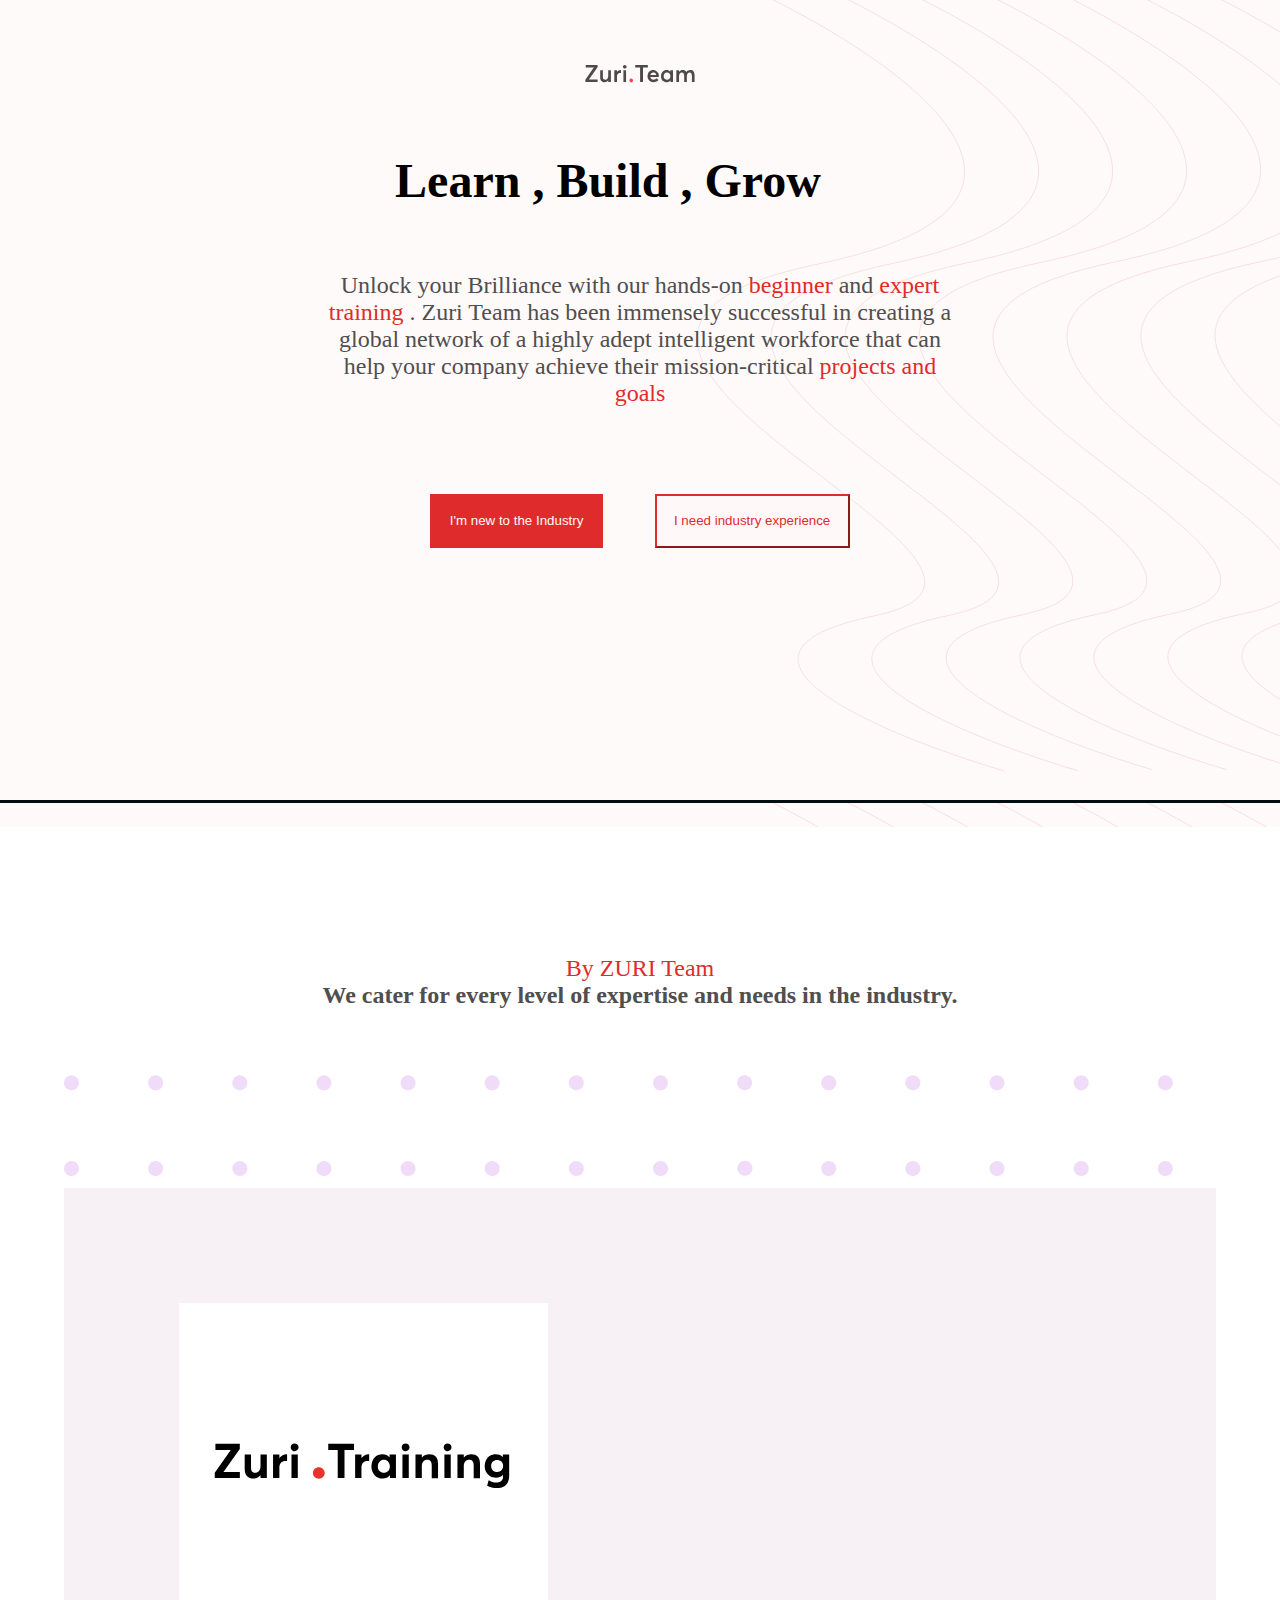
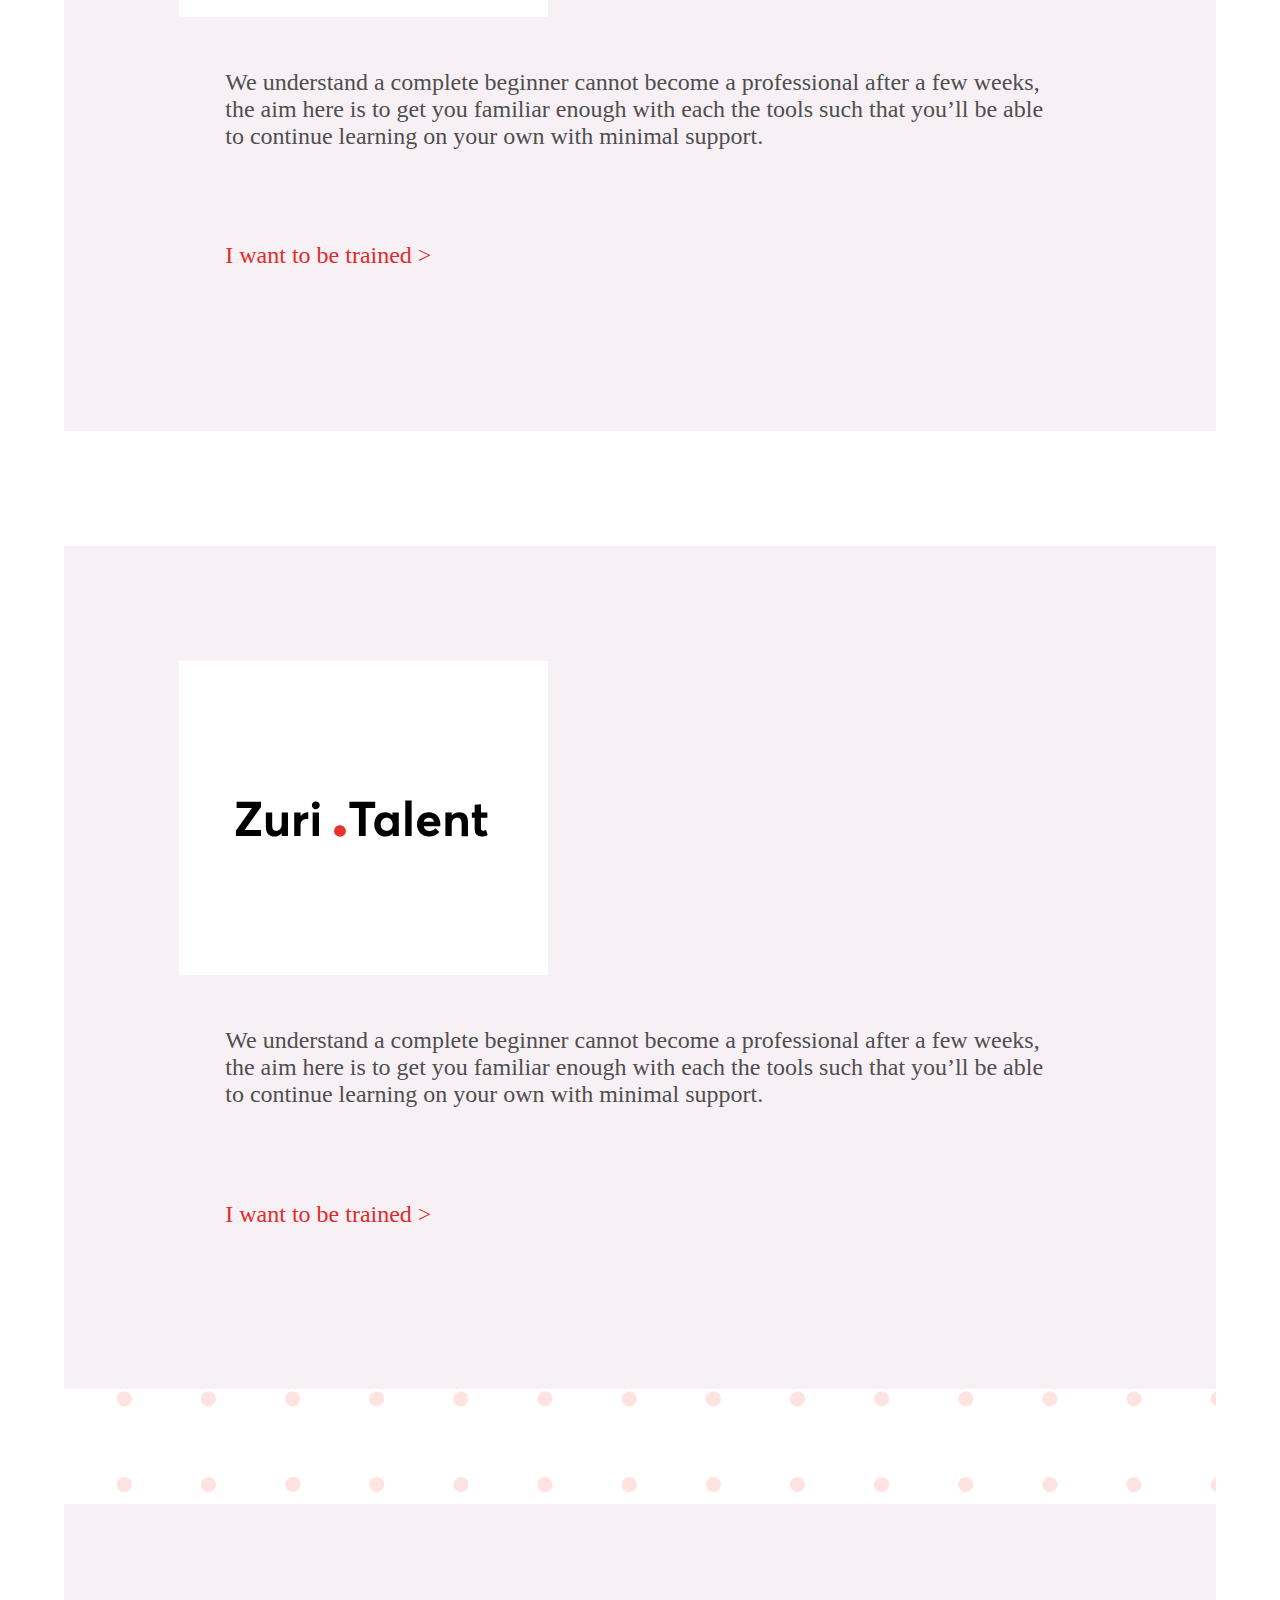
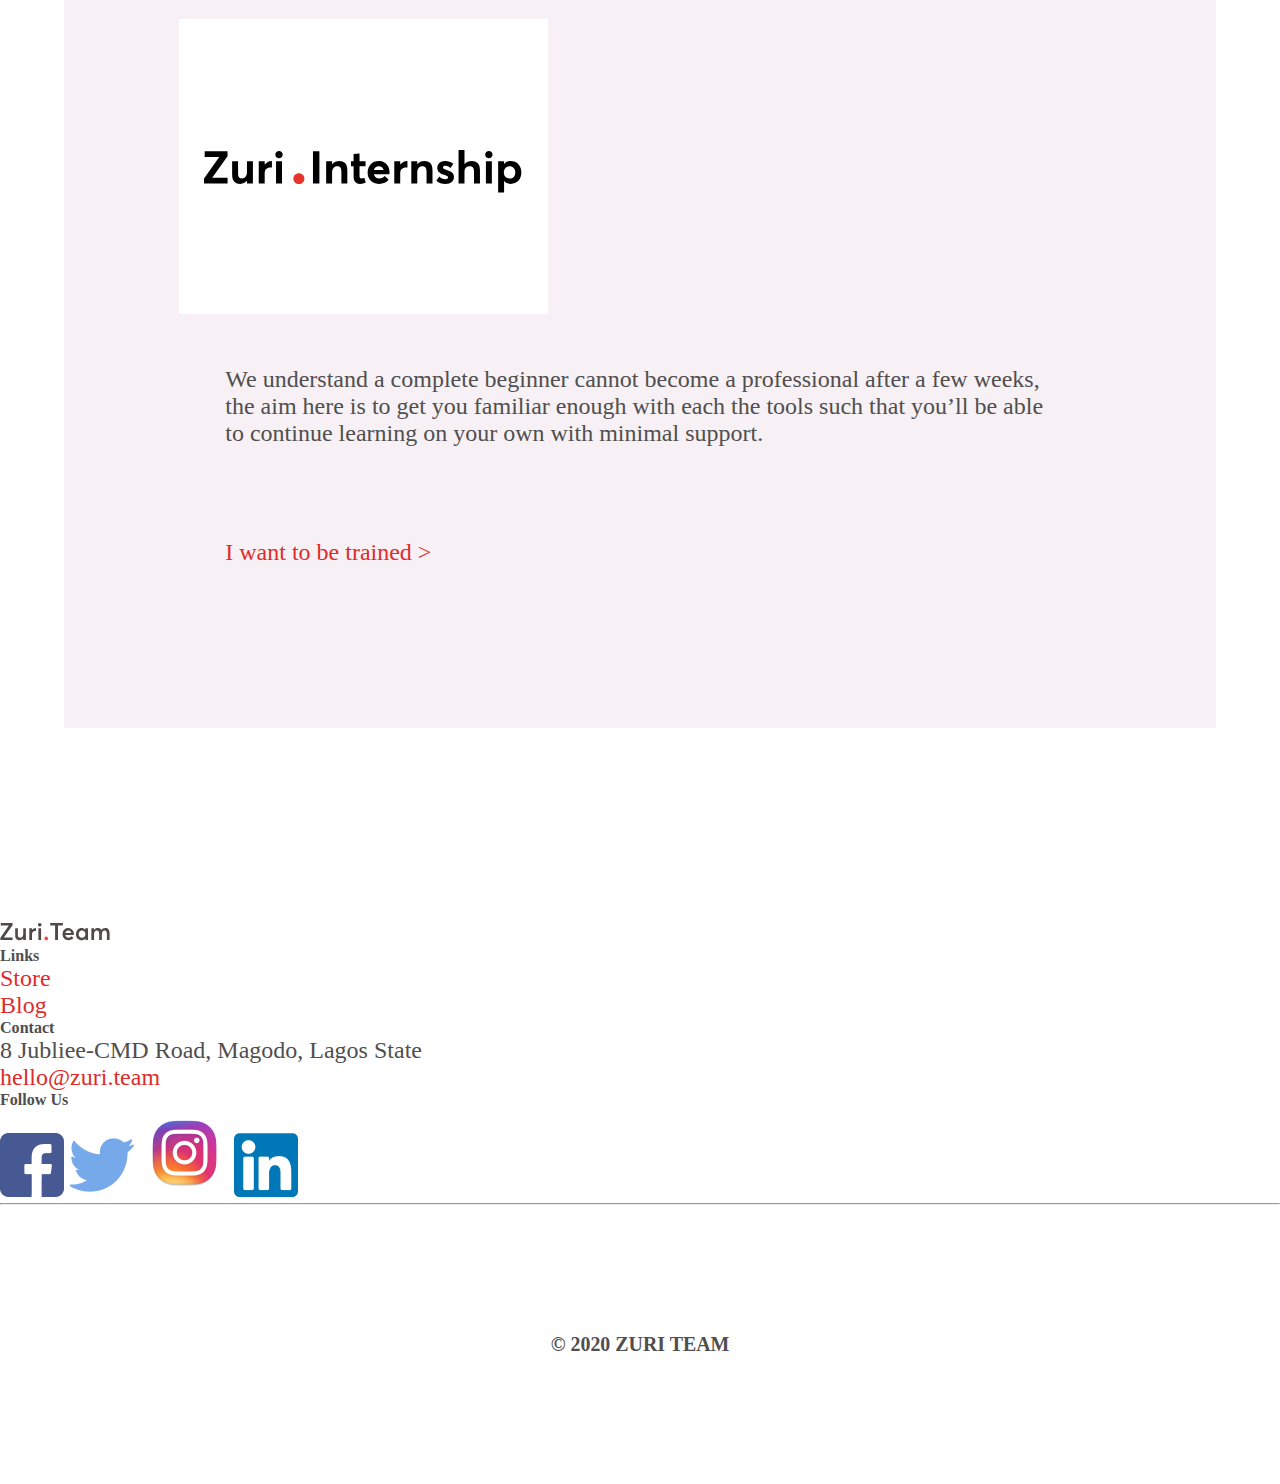
<file: index.html>
<!DOCTYPE html>
<html lang="en">
<head>
    <meta charset="UTF-8">
    <meta http-equiv="X-UA-Compatible" content="IE=edge">
    <meta name="viewport" content="width=device-width, initial-scale=1.0">
    <title>Zuri</title>

    <!-- Bootstrap link -->
    <link href="https://cdn.jsdelivr.net/npm/bootstrap@5.2.0/dist/css/bootstrap.min.css" rel="stylesheet" integrity="sha384-gH2yIJqKdNHPEq0n4Mqa/HGKIhSkIHeL5AyhkYV8i59U5AR6csBvApHHNl/vI1Bx" crossorigin="anonymous">

    <!-- CSS Link -->
    <link rel="stylesheet" href="./style.css">

    <!-- Favicon Link -->
    <link href="./img/favicon.png" rel="icon" sizes="16x16 32x32" type="image/png">


</head>
<body>
    <main>
        <div class="container-fluid main-container">
            <section class="hero">
                <img src="./images/zuri-logo-full.svg" alt="zuri logo" class="main-logo">
                <div class="learn">
                    <h1 class="learn-build">Learn , Build , Grow </h1>
                    <p class="main-p">
                        Unlock your Brilliance with our hands-on <span class="p-red"> beginner</span> and <span class="p-red">expert training</span> . Zuri Team has been immensely successful in creating a global network of a highly adept intelligent workforce that can help your company achieve their mission-critical <span class="p-red">projects and goals</span> 
                    </p>
                    <div class="row main-buttons">
                        <div class="col">
                            
                                <button class="btn btn-lg new"><a href="./new.html" > I'm new to the Industry</a></button>
                        
                                <button class="btn btn-lg need "><a href="./industry.html" >I need industry experience</a></button>
                            
                        </div>
                    </div>
                </div>
            </section>

            <section class="services">
                <p class="zuri-team p-red">
                    By ZURI Team
                </p>
                <h4 class="cater">We cater for every level of
                    expertise and needs in the industry.
                </h4>

                <div class="container-fluid cards">
                    <div class="row">
                        <div class="col main-card right-card">
                            <div class="card">
                            <img src="./images/zuri-training-img.svg" alt="zuri-training-logo" class="card-img">
                                <div class="card-body">
                                    <p class="card-text">
                                        We understand a complete beginner cannot become a professional after a few weeks, the aim here is to get you familiar enough with each the tools such that you’ll be able to continue learning on your own with minimal support.
                                    </p>
                                    <p class="card-text p-red"> I want to be trained ></p>
                                </div>
                            </div>
                        </div>

                        <div class="col main-card">
                            <div class="card">
                            <img src="./images/zuri-talent-img.svg" alt="zuri-talent-logo" class="card-img">
                                <div class="card-body">
                                    <p class="card-text">
                                        We understand a complete beginner cannot become a professional after a few weeks, the aim here is to get you familiar enough with each the tools such that you’ll be able to continue learning on your own with minimal support.
                                    </p>
                                    <p class="card-text p-red"> I want to be trained ></p>
                                </div>
                            </div>
                        </div>

                        <div class="col main-card left-card">
                            <div class="card">
                            <img src="./images/zuri-internship-img.svg" alt="zuri-internship-logo" class="card-img">
                                <div class="card-body">
                                    <p class="card-text">
                                        We understand a complete beginner cannot become a professional after a few weeks, the aim here is to get you familiar enough with each the tools such that you’ll be able to continue learning on your own with minimal support.
                                    </p>
                                    <p class="card-text p-red"> I want to be trained ></p>
                                </div>
                            </div>
                        </div>

                    </div> 
                </div>
            </section>


            <footer class="footer">
                <div class="container">
                    <div class="row">
                        <div class="col-lg-3">
                            <img src="./images/zuri-logo-full.svg" alt="zuri-logo">
                        </div>
                        <div class="col-lg-3 ">
                            <div class="row row-cols-1">
                                <div class="col">
                                    <h6>Links</h6>

                                </div>
                                <div class="col">
                                    <p class="p-red">Store</p>
                                </div>
                                <div class="col">
                                    <p class="p-red">Blog</p>
                                </div>
                            </div>
                        
                        </div>
                        <div class="col-lg-3">
                            <div class="row row-cols-1">
                                <div class="col">
                                    <h6>Contact</h6>
                                </div>
                                <div class="col">
                                    <p>8 Jubliee-CMD Road, Magodo, Lagos State</p>
                                </div>
                                <div class="col">
                                    <p class="p-red">hello@zuri.team</p>
                                </div>
                            </div>                            
                            
                        </div>
                        <div class="col-lg-3">
                            <div class="row row-cols-1">
                                <div class="col">
                                    <h6>Follow Us</h6>
                                </div>
                                <div class="col">
                                    <img src="./images/fb.png" alt="facebook" class="icon">
                                    <img src="./images/twitter.png" alt="twitter" class="icon">
                                    <img src="./images/IG.png" alt="instagram" class="icon">
                                    <img src="./images/in.png" alt="linkedIn" class="icon">
                                </div>
                            </div>
                           

                        </div>
                    </div>

                    <hr>

                    <h5 class="copyright">
                        © 2020 ZURI TEAM
                    </h5>
                </div>
               
            </footer>
        </div>
    </main>
</body>
</html>
</file>
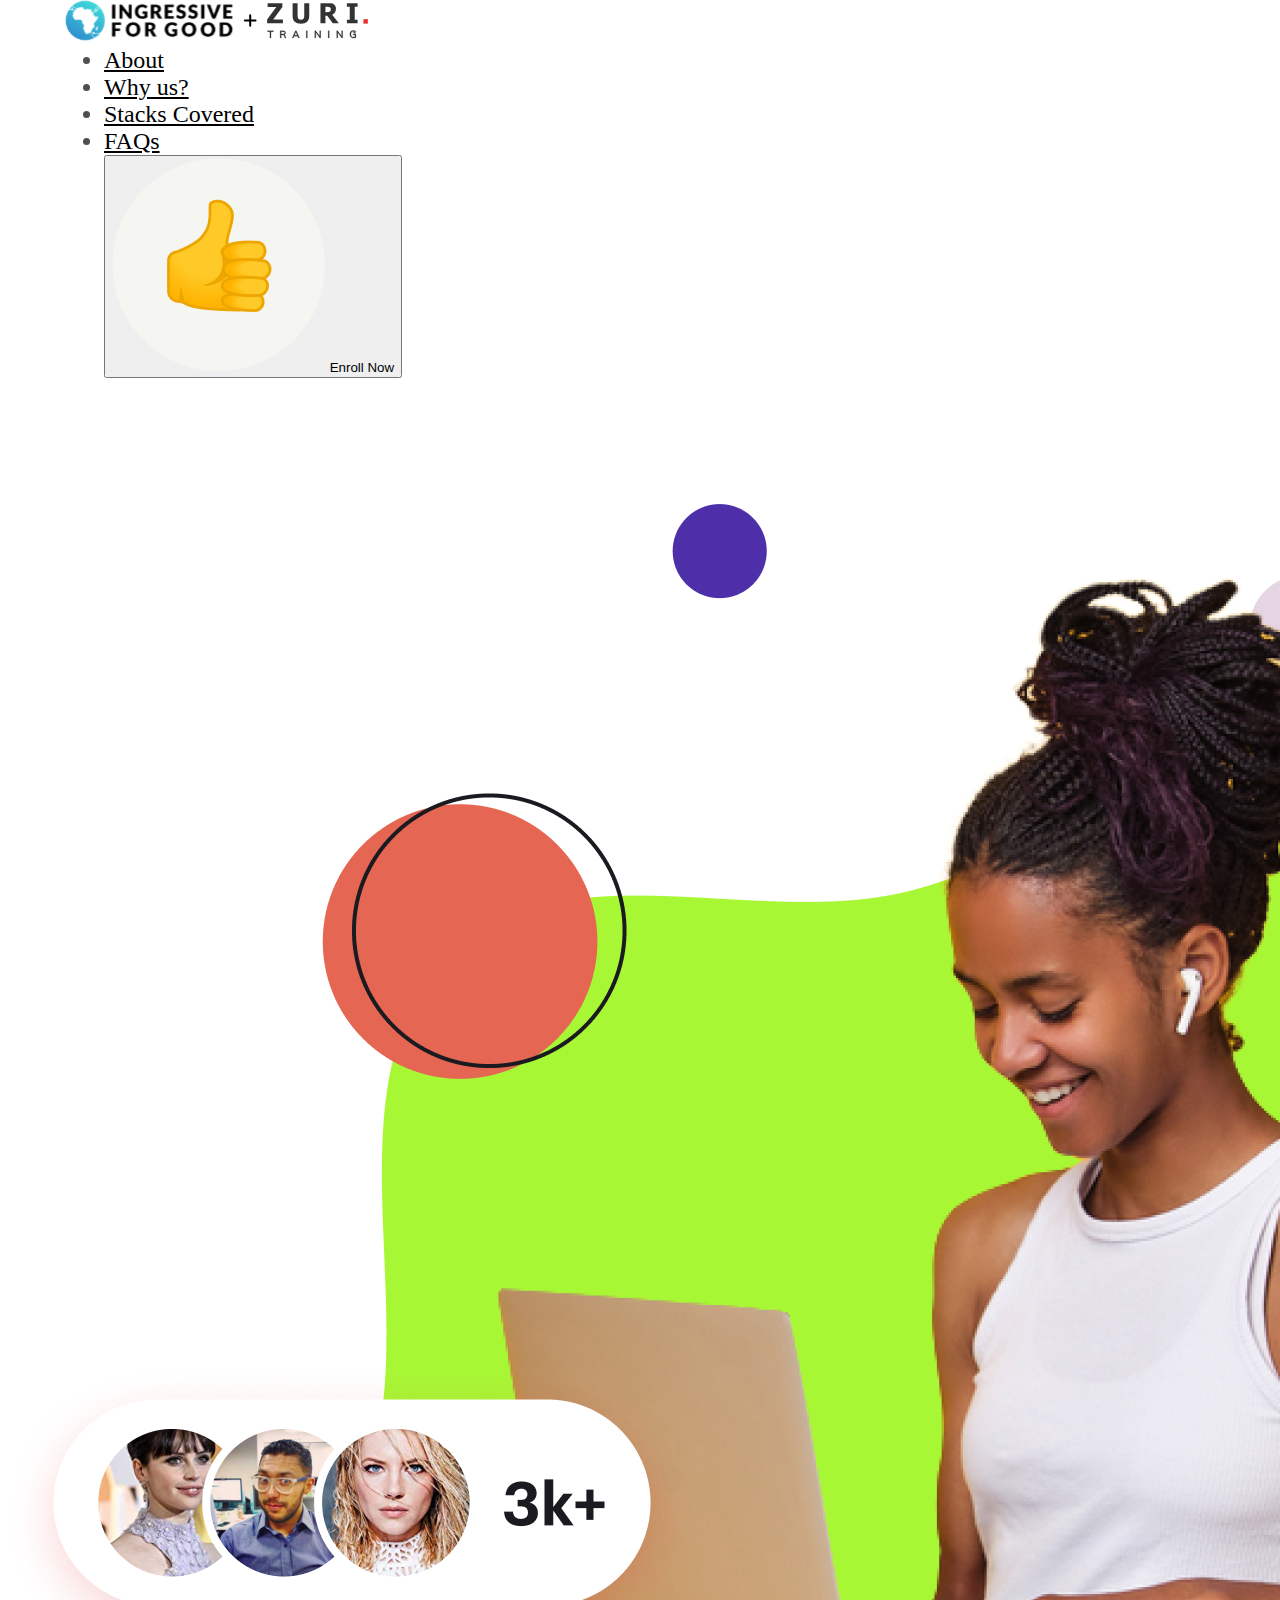
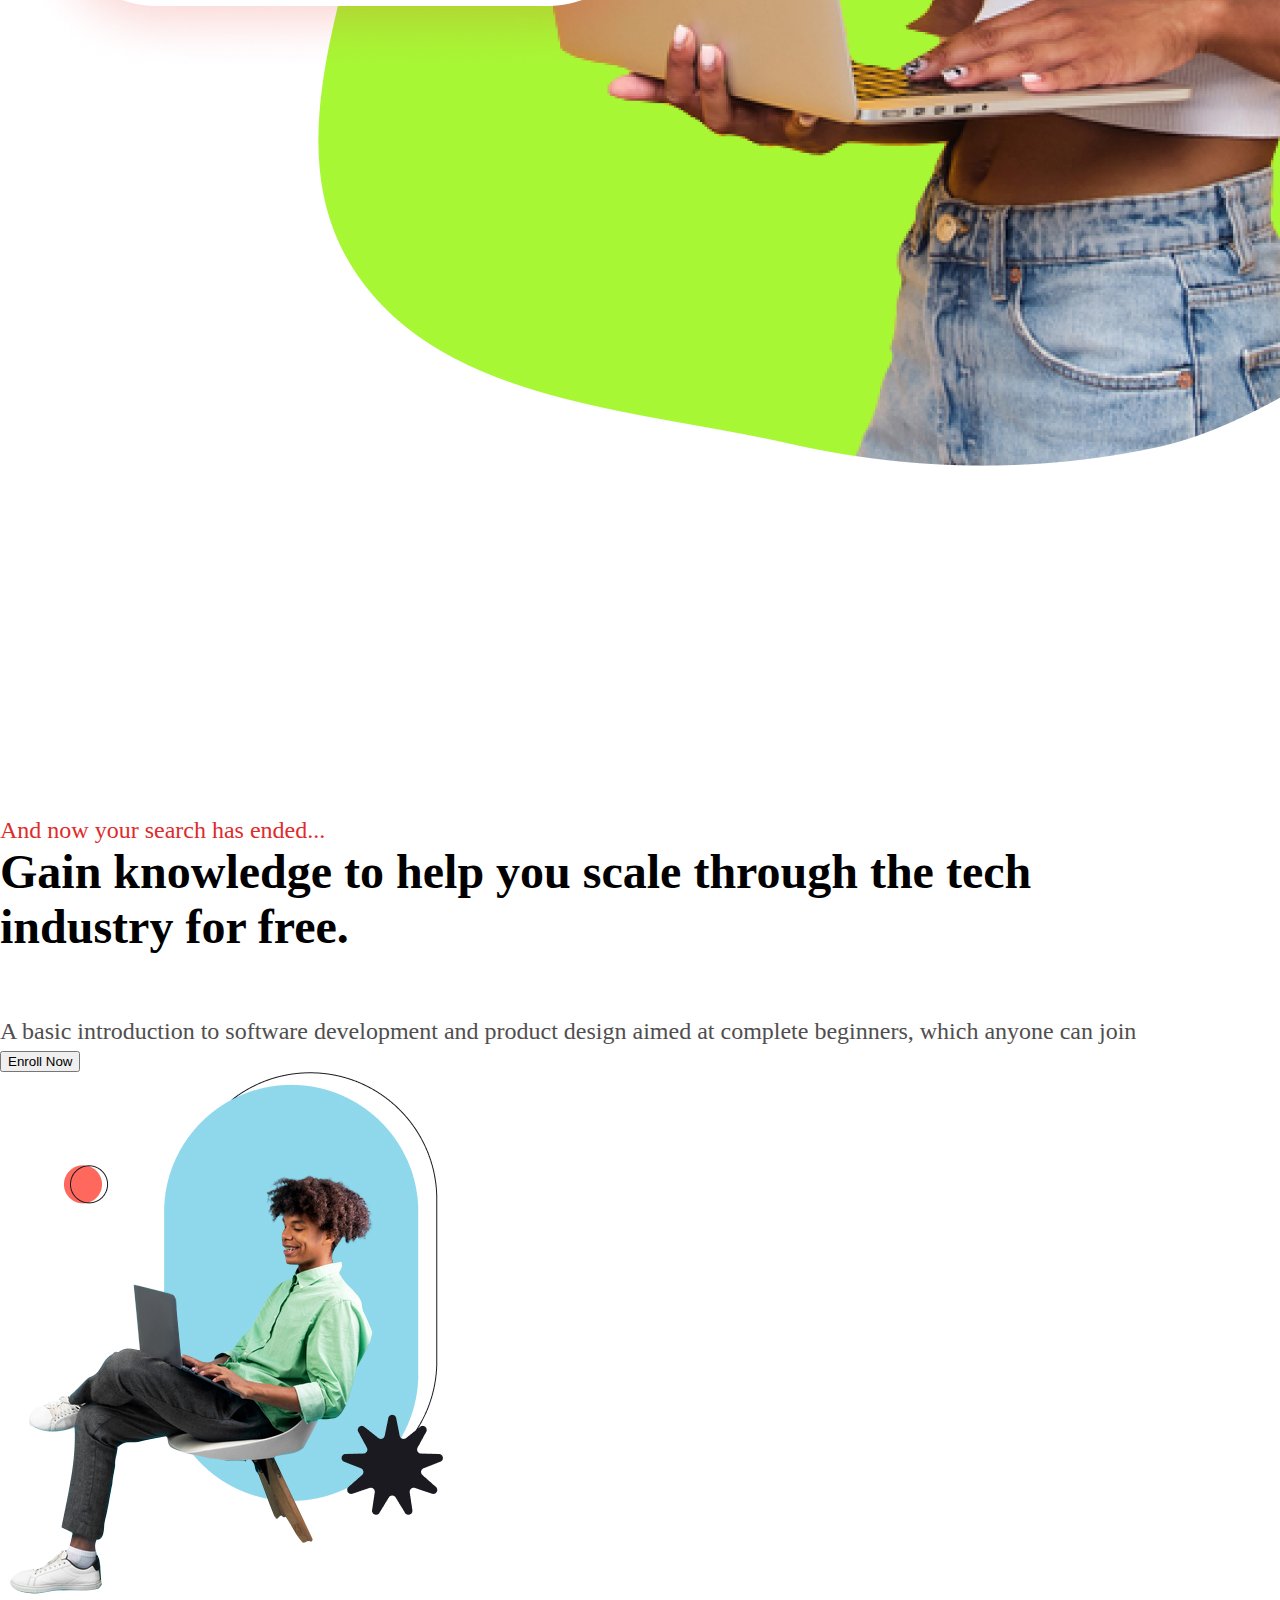
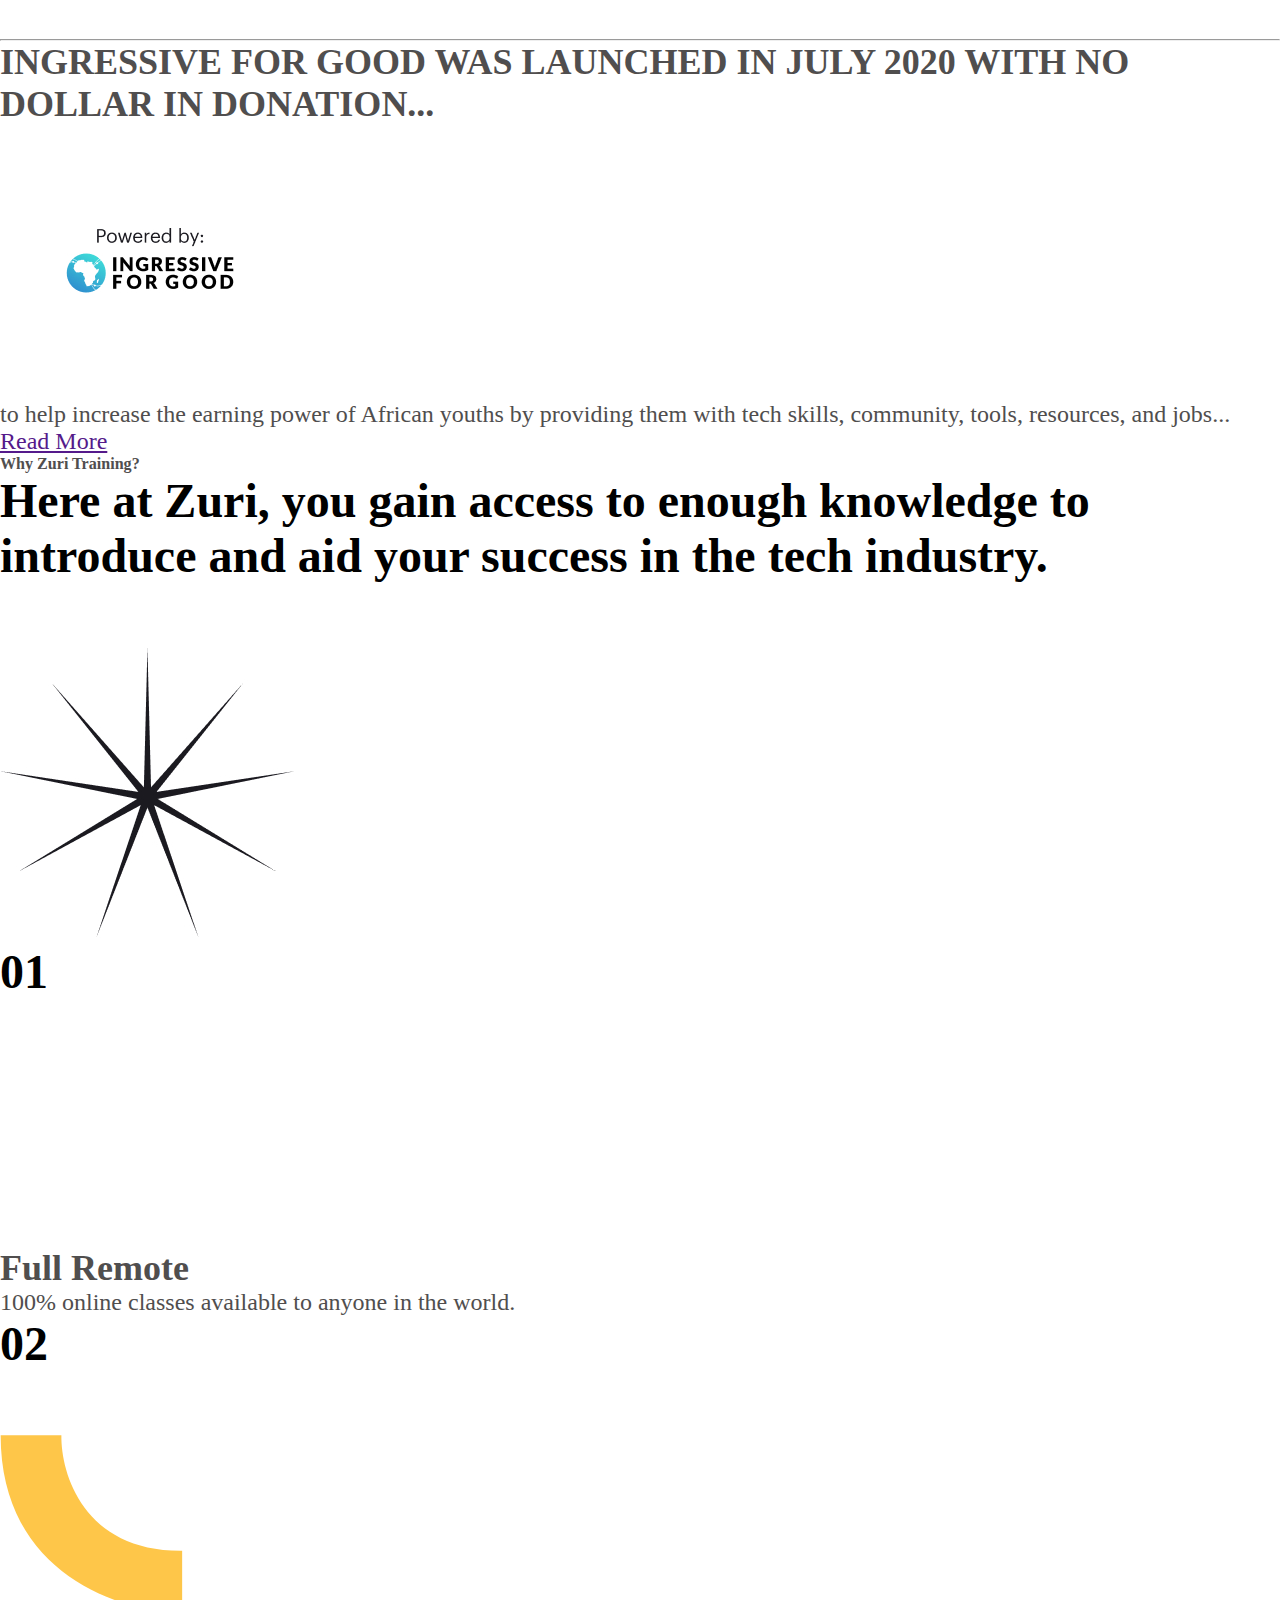
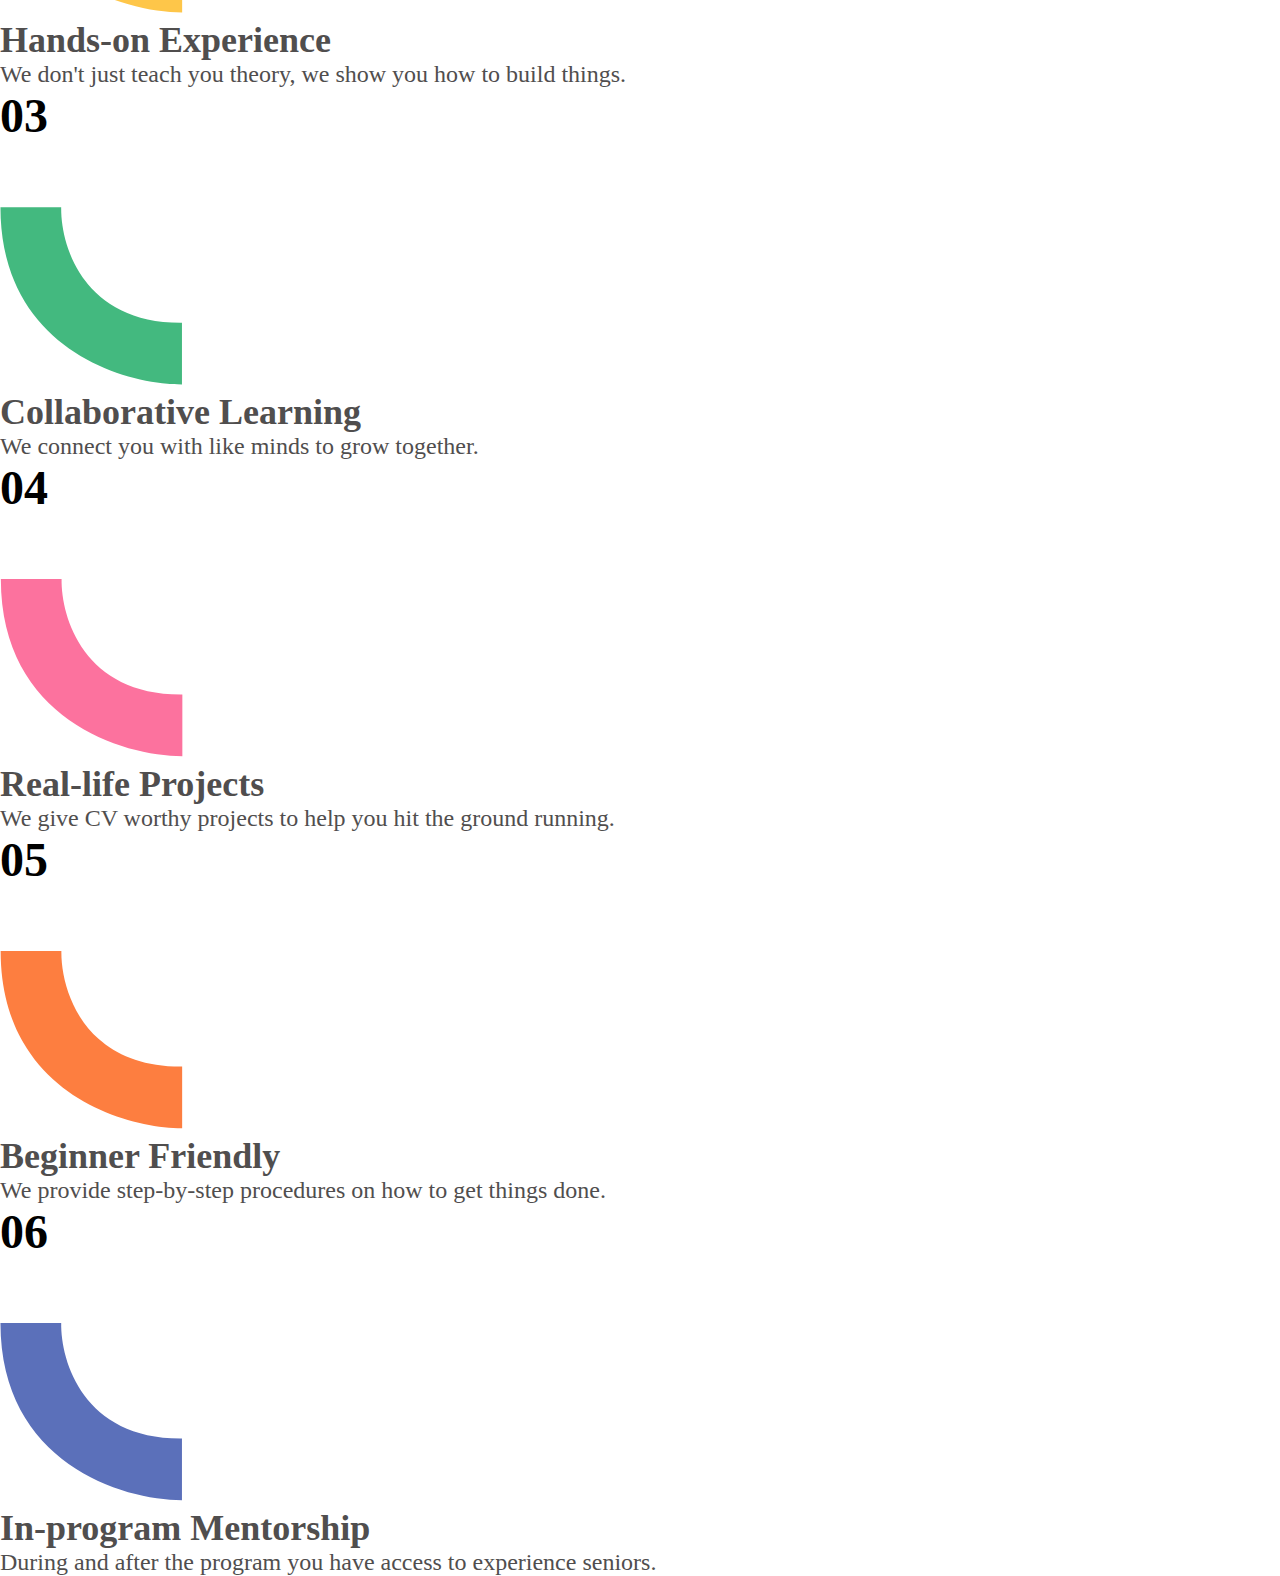
<file: industry.html>
<!DOCTYPE html>
<html lang="en">
<head>
    <meta charset="UTF-8">
    <meta http-equiv="X-UA-Compatible" content="IE=edge">
    <meta name="viewport" content="width=device-width, initial-scale=1.0">
    <title>Zuri</title>
   
    <!-- Bootstrap link -->
    <link href="https://cdn.jsdelivr.net/npm/bootstrap@5.2.0/dist/css/bootstrap.min.css" rel="stylesheet" integrity="sha384-gH2yIJqKdNHPEq0n4Mqa/HGKIhSkIHeL5AyhkYV8i59U5AR6csBvApHHNl/vI1Bx" crossorigin="anonymous">

    <!-- CSS Link -->
    <link rel="stylesheet" href="./style.css">
    
    <!-- Favicon Link -->
    <link href="./img/favicon.png" rel="icon" sizes="16x16 32x32" type="image/png">

</head>
<body>
    
    <main class="industry">
        <div class="container">

            <header class="header">
                <nav class="navbar  navbar-expand fixed-top">
                    <img src="./images/logo (1).svg" alt="Zuri logo" class="navbar-brand">
                    <ul class="navbar-nav ms-auto ">
                        <li class="nav-item ">
                            <a href="" class="nav-link">About</a>
                        </li>
                        <li class="nav-item">
                            <a href="" class="nav-link">Why us?</a>
                        </li>
                        <li class="nav-item">
                            <a href="" class="nav-link">Stacks Covered</a>
                        </li>
                        <li class="nav-item">
                            <a href="" class="nav-link">FAQs</a>
                        </li>
                            <button type="button" class="btn enrol-btn"><img src="./images/thumbs.png"  class="thumb" alt=""> Enroll Now</button>
                       
                    </ul>
                </nav>
            </header>

            <section class="gain">
                <div class="container knowledge">
                    <div class="row">
                         <div class="col">
                            <img src="./images/lady1.jpg" alt="" class="lady">
                         </div>
                         <div class="col">
                            <p class="p-red">And now your search has ended...</p>
                            <h1 class="">Gain knowledge to help you scale through the tech industry for free.</h1>
                            <p>A basic introduction to software development and product design aimed at complete beginners, which anyone can join</p>
                            <button class="btn" type="button"> Enroll Now</button>
                         </div>
                         <div class="col">
                            <img src="./images/male1.jpg" alt="" class="male">
                         </div>
                    </div>

                </div>
            </section>

            <hr>

            <section class="ifg">
                <div class="container">
                    <div class="row">
                        <div class="col">
                            <h2>INGRESSIVE FOR GOOD WAS LAUNCHED IN JULY 2020 WITH NO DOLLAR IN DONATION...</h2>
                        </div>
                        <div class="col">
                            <img src="./images/ingresive.jpg" alt="" class="ifg-img">
                        </div>
                        <div class="col">
                            <p>to help increase the earning power of African youths by providing them with tech skills, community, tools, resources, and jobs...</p>
                            <a href="" class="more">Read More</a>
                        </div>

                </div>
            </section>

            <section class="why-zuri">
                <div class="row">
                    <div class="col">
                        <h6>Why Zuri Training?</h6>
                        <h1>Here at Zuri, you gain access to enough knowledge to introduce and aid your success in the tech industry.</h1>
                    </div>
                    <div class="col">
                        <img src="./images/Star.jpg" alt="" class="star">
                    </div>
                </div>
            </section>

            <section class="ifg-cards">
                <div class="container">
                    <div class="row">
                        <div class="col-lg-4 one" >
                            <div class="row">
                                <div class="col">
                                    <h1 class="card-h1">01</h1>
                                </div>
                                <div class="col">
                                    <img src="./images/curve1.png" alt="">
                                </div>
                            </div>
                            <h2 class="card-h2">Full Remote</h2>
                            <p class="card-p">100% online classes available to anyone in the world.</p>
                        </div>

                        <div class="col-lg-4 two">
                            <div class="row">
                                <div class="col">
                                    <h1 class="card-h1">02</h1>
                                </div>
                                <div class="col">
                                    <img src="./images/curve.svg" alt="">
                                </div>
                            </div>
                            <h2 class="card-h2">Hands-on
                                Experience</h2>
                            <p class="card-p">We don't just teach you theory, we show you how to build things.</p>
                        </div>

                        <div class="col-lg-4 three">
                             <div class="row">
                                <div class="col">
                                    <h1 class="card-h1">03</h1>
                                </div>
                                <div class="col">
                                    <img src="./images/curve3.svg" alt="">
                                </div>
                            </div>
                            <h2 class="card-h2">Collaborative
                                Learning</h2>
                            <p class="card-p">We connect you with like minds to grow together.</p>
                        </div>

                        <div class="col-lg-4 four">
                            <div class="row">
                                <div class="col">
                                    <h1 class="card-h1">04</h1>
                                </div>
                                <div class="col">
                                    <img src="./images/curve4.svg" alt="">
                                </div>
                            </div>
                            <h2 class="card-h2">Real-life
                                Projects</h2>
                            <p class="card-p">We give CV worthy projects to help you hit the ground running.</p>
                        </div>

                        <div class="col-lg-4 five">
                            <div class="row">
                                <div class="col">
                                    <h1 class="card-h1">05</h1>
                                </div>
                                <div class="col">
                                    <img src="./images/curve5.svg" alt="">
                                </div>
                            </div>
                            <h2 class="card-h2">Beginner
                                Friendly</h2>
                            <p class="card-p">We provide step-by-step procedures on how to get things done.</p>
                        </div>

                        <div class="col-lg-4 six">
                            <div class="row">
                                <div class="col">
                                    <h1 class="card-h1">06</h1>
                                </div>
                                <div class="col">
                                    <img src="./images/curve6.svg" alt="">
                                </div>
                            </div>
                            <h2 class="card-h2">In-program
                                Mentorship</h2>
                            <p class="card-p">During and after the program you have access to experience seniors.</p>
                        </div>

                    </div>
                </div>
            </section>

            <section class="bg-red">
                 
            </section>

        </div>
    </main>


</body>
</html>
</file>
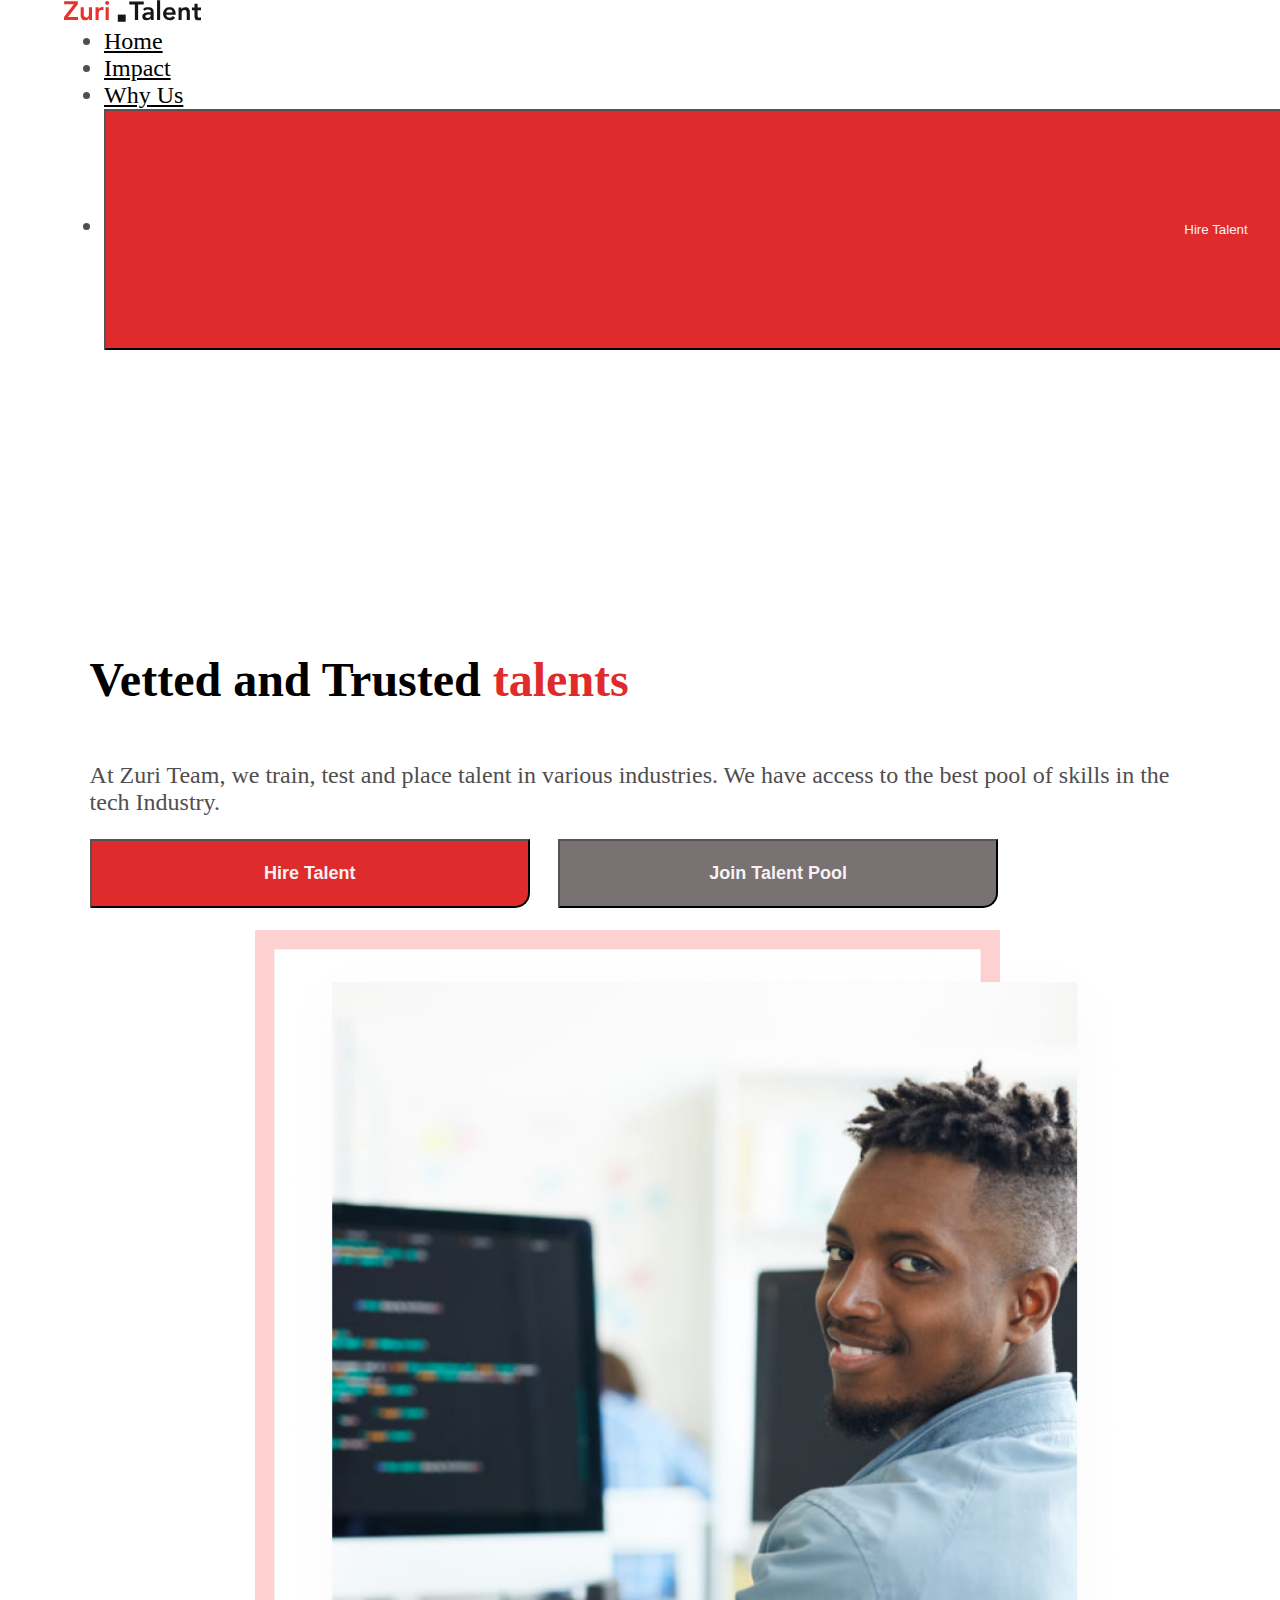
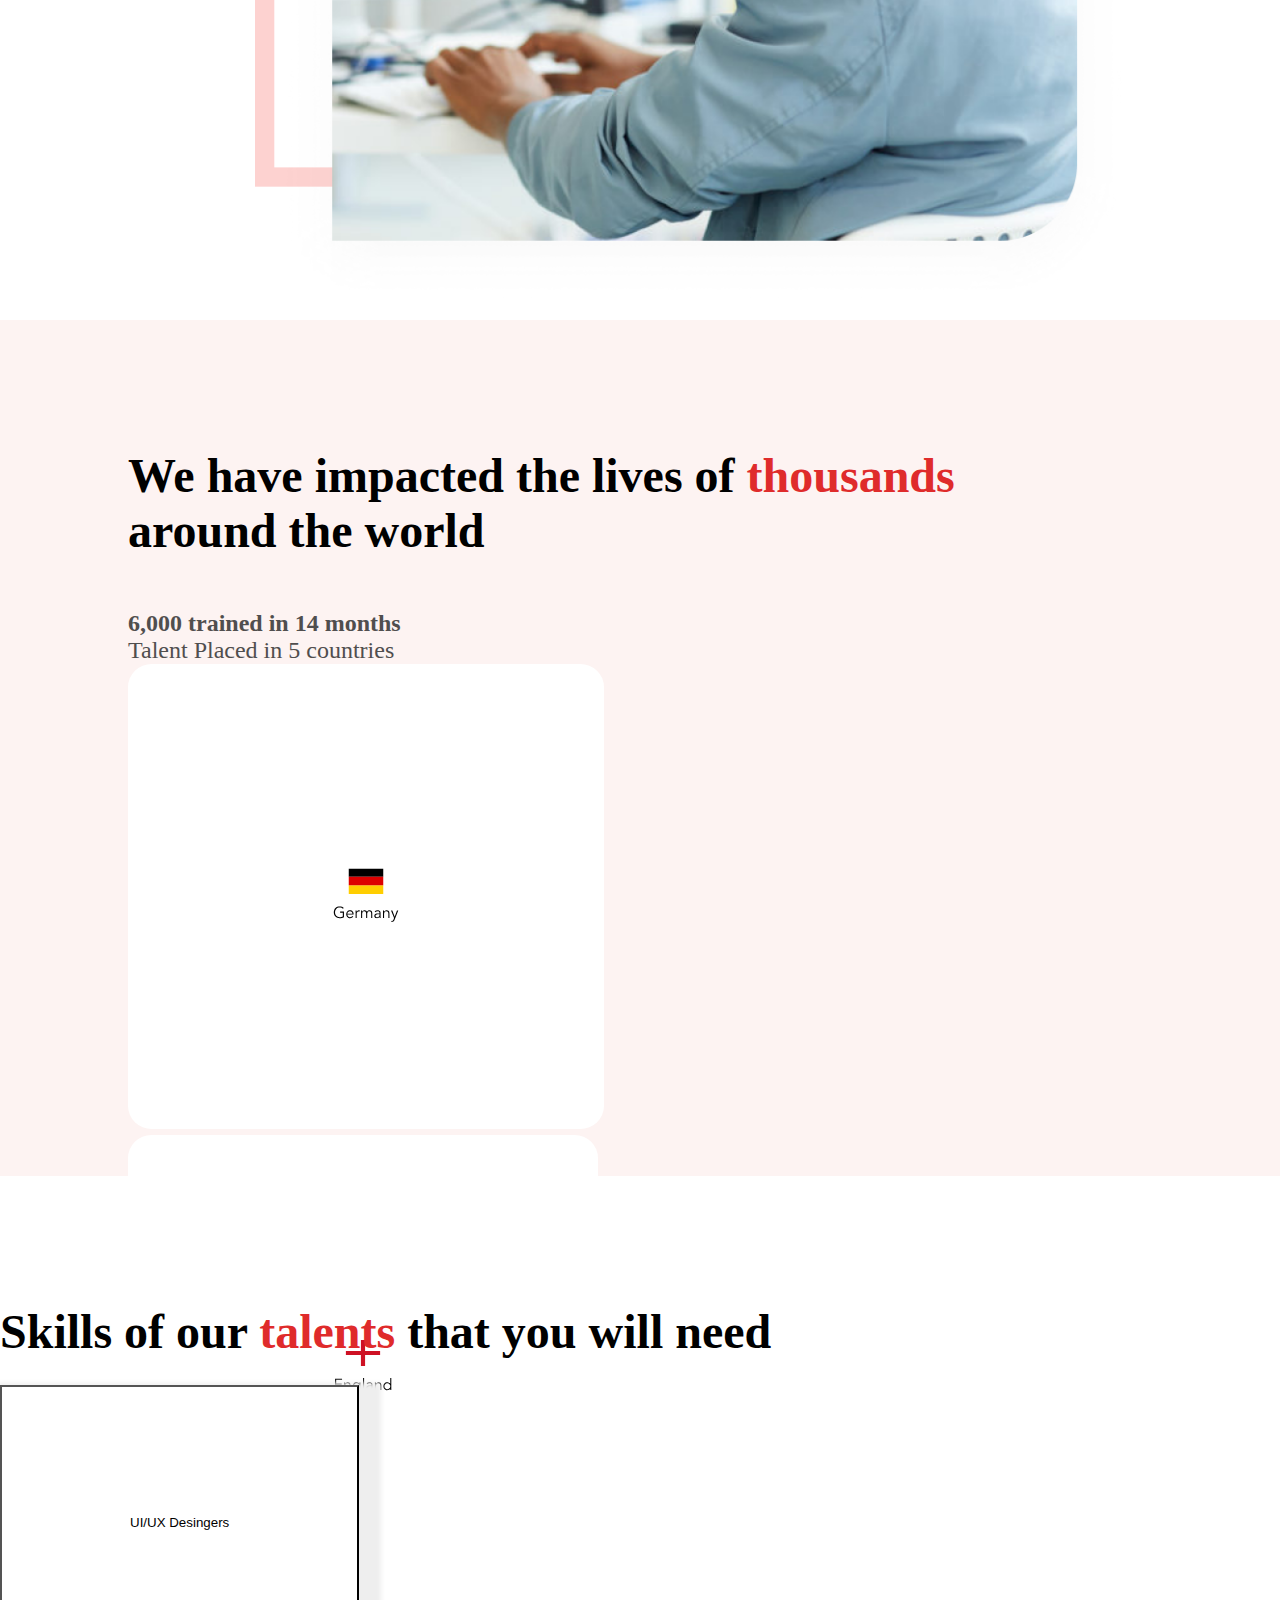
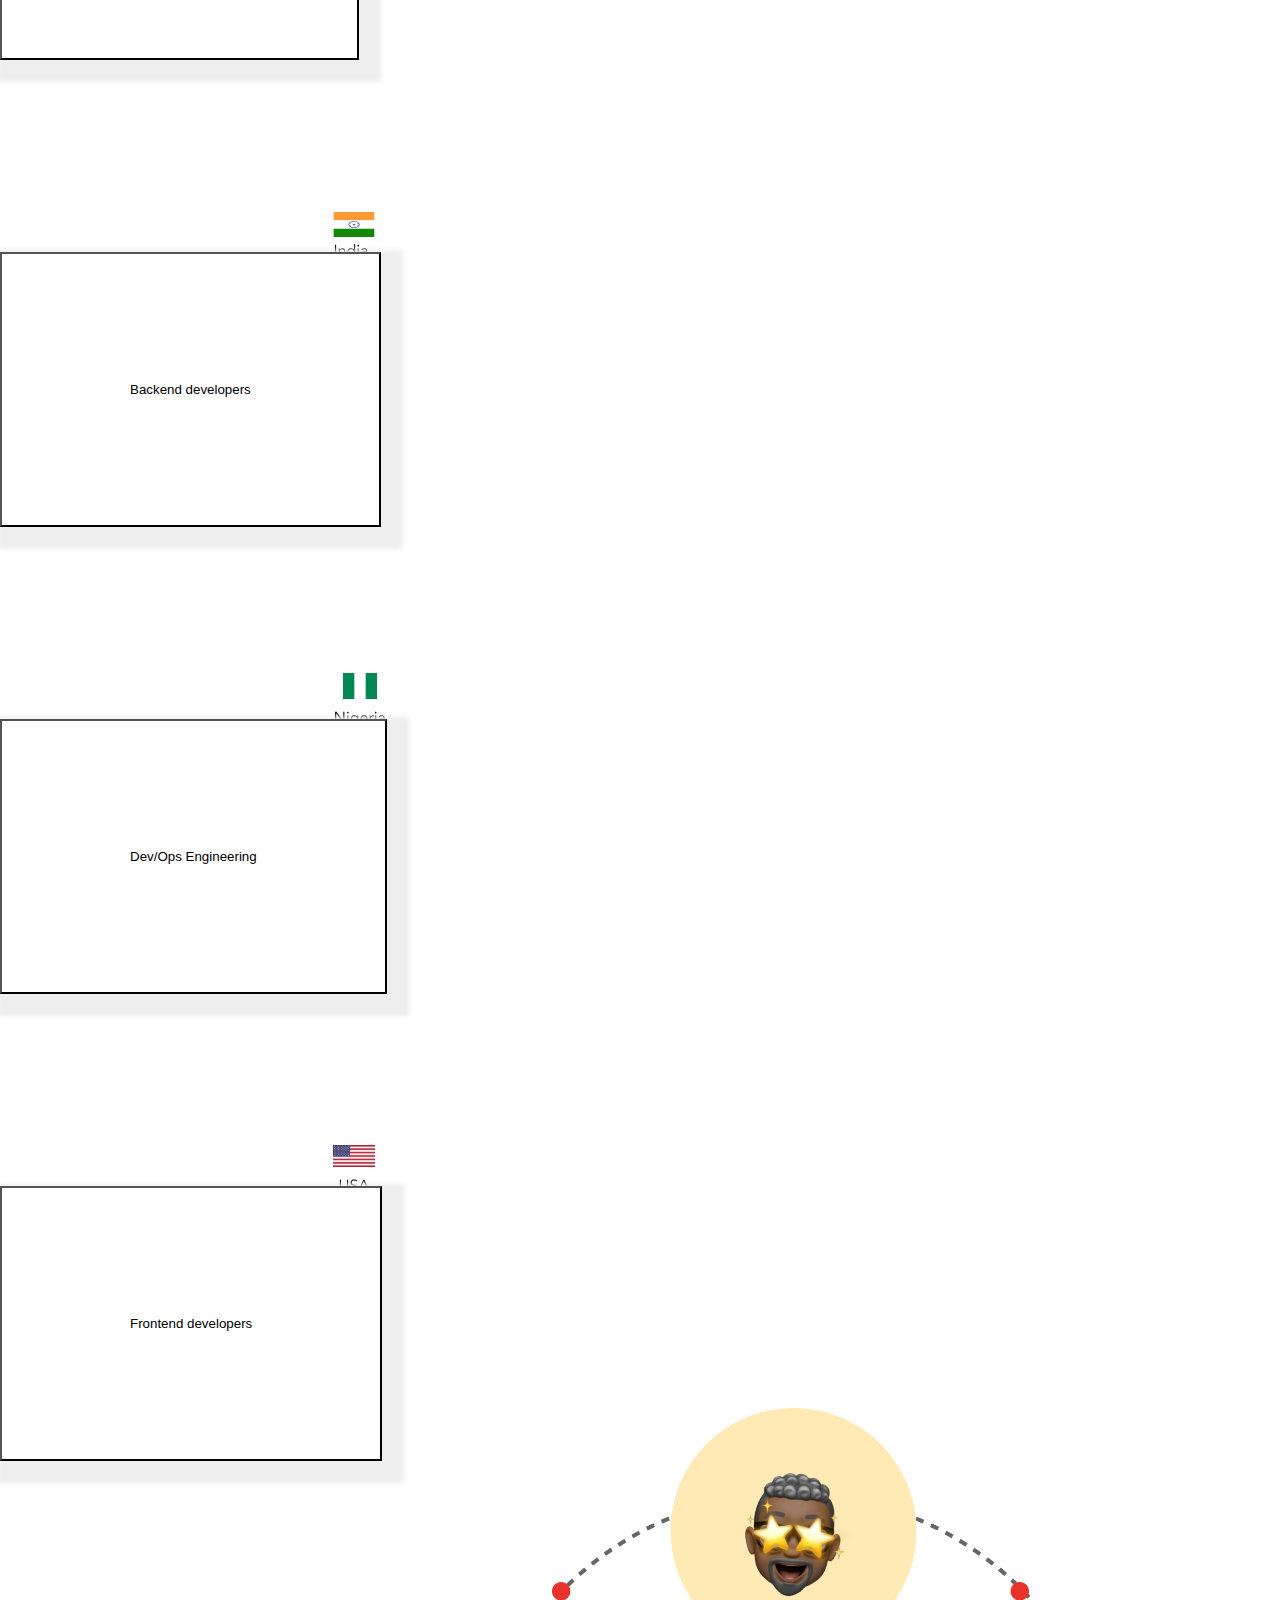
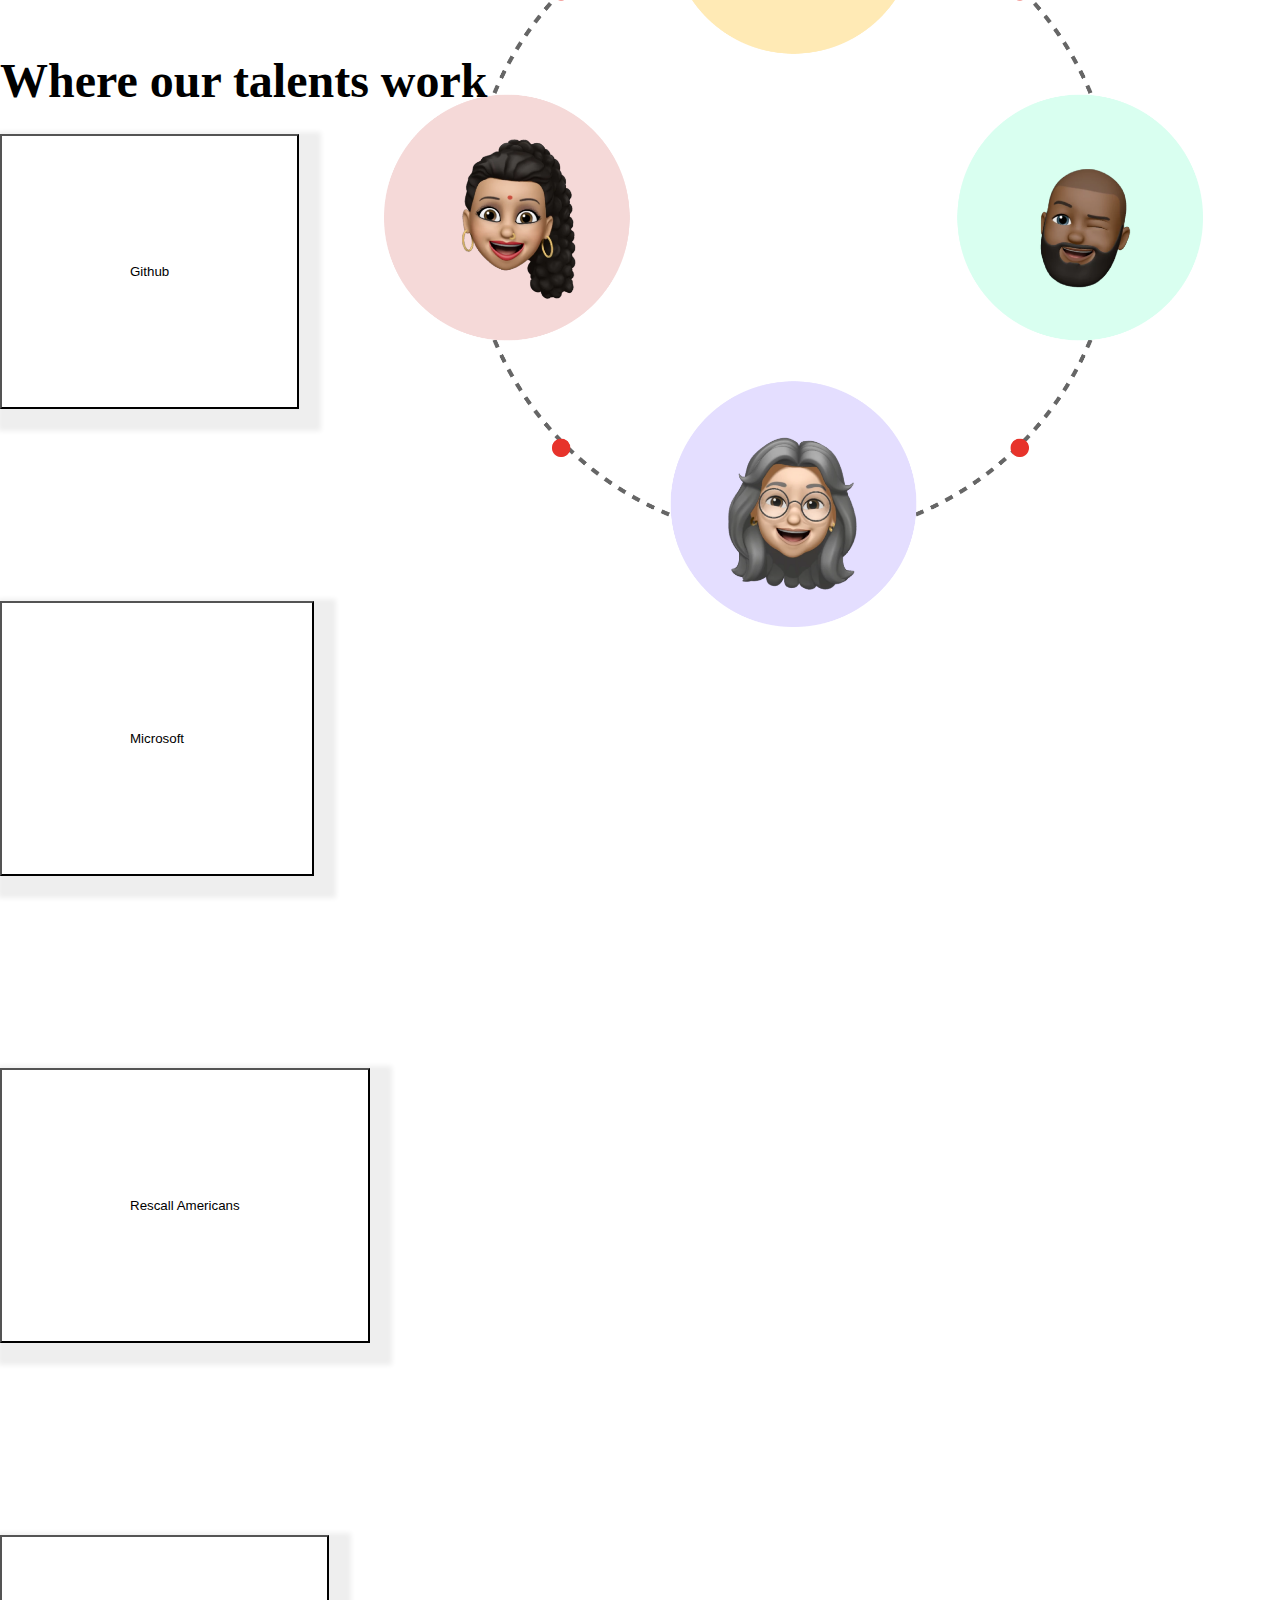
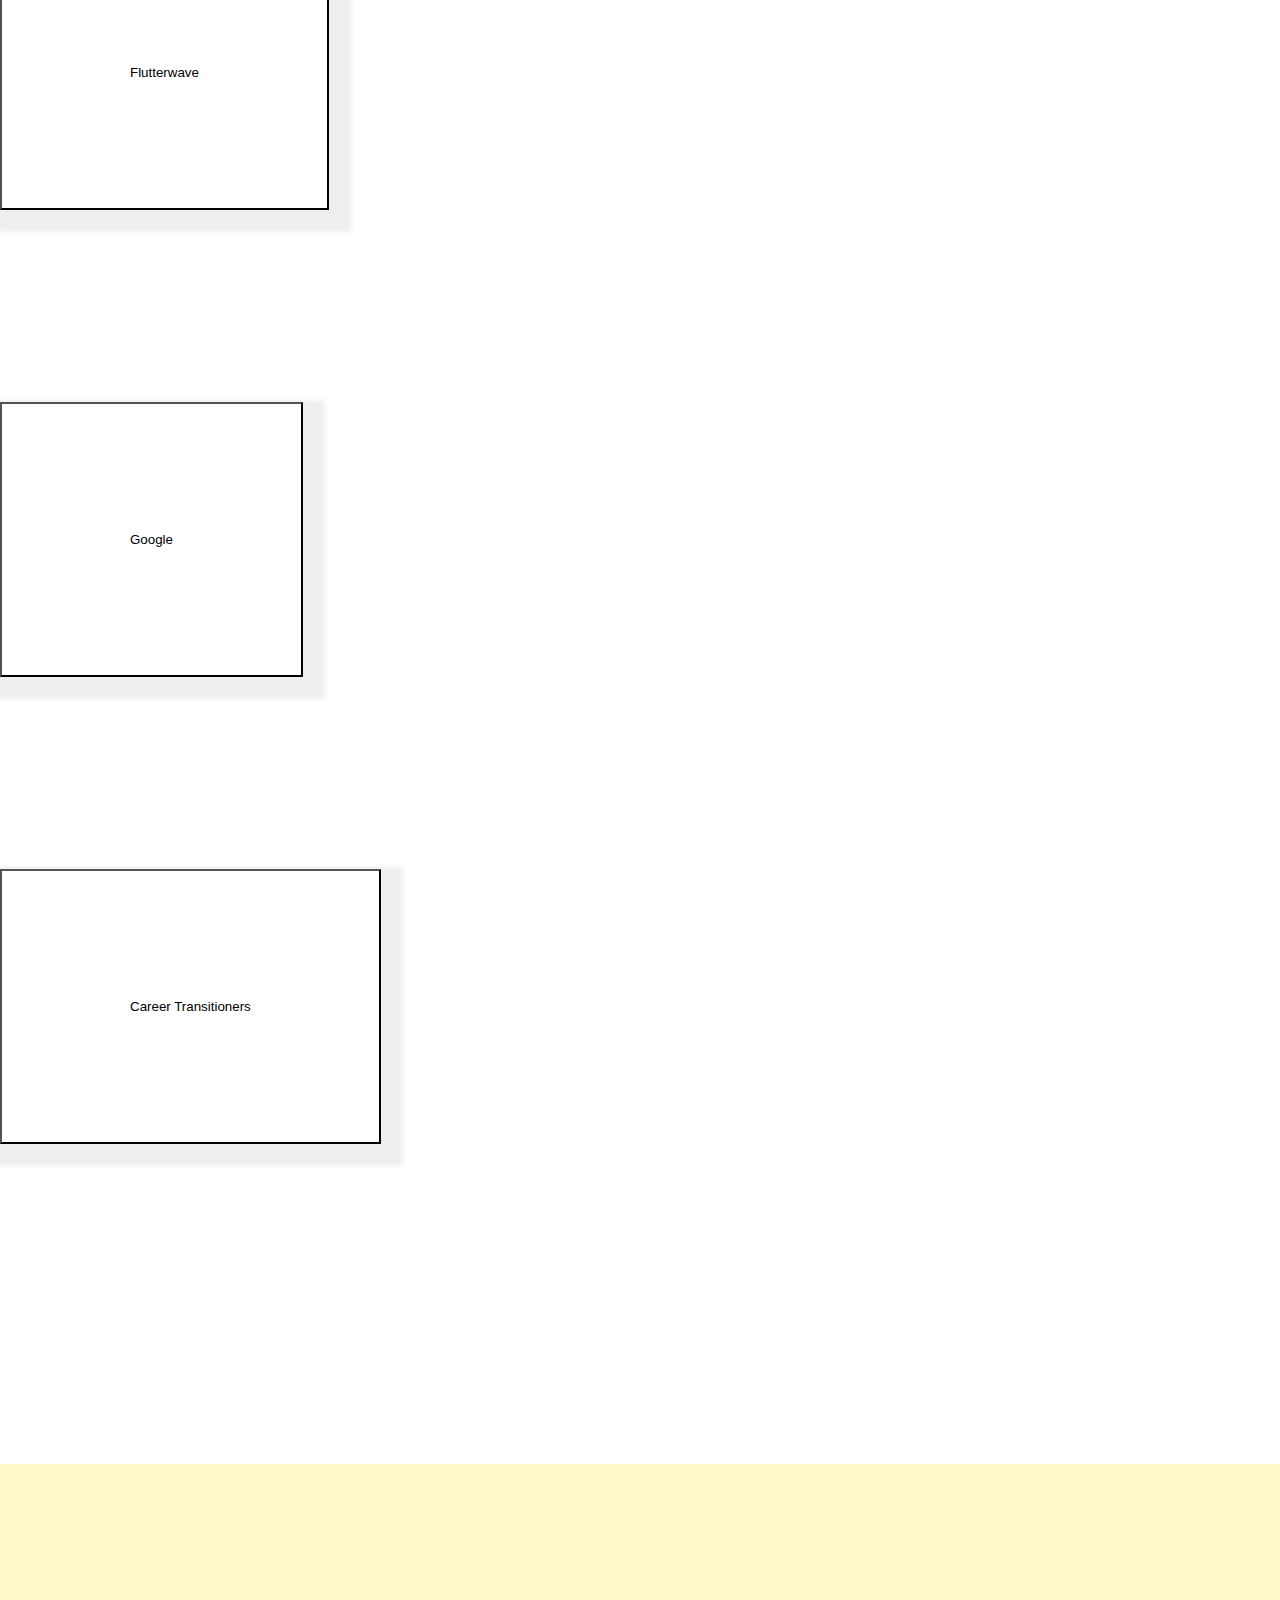
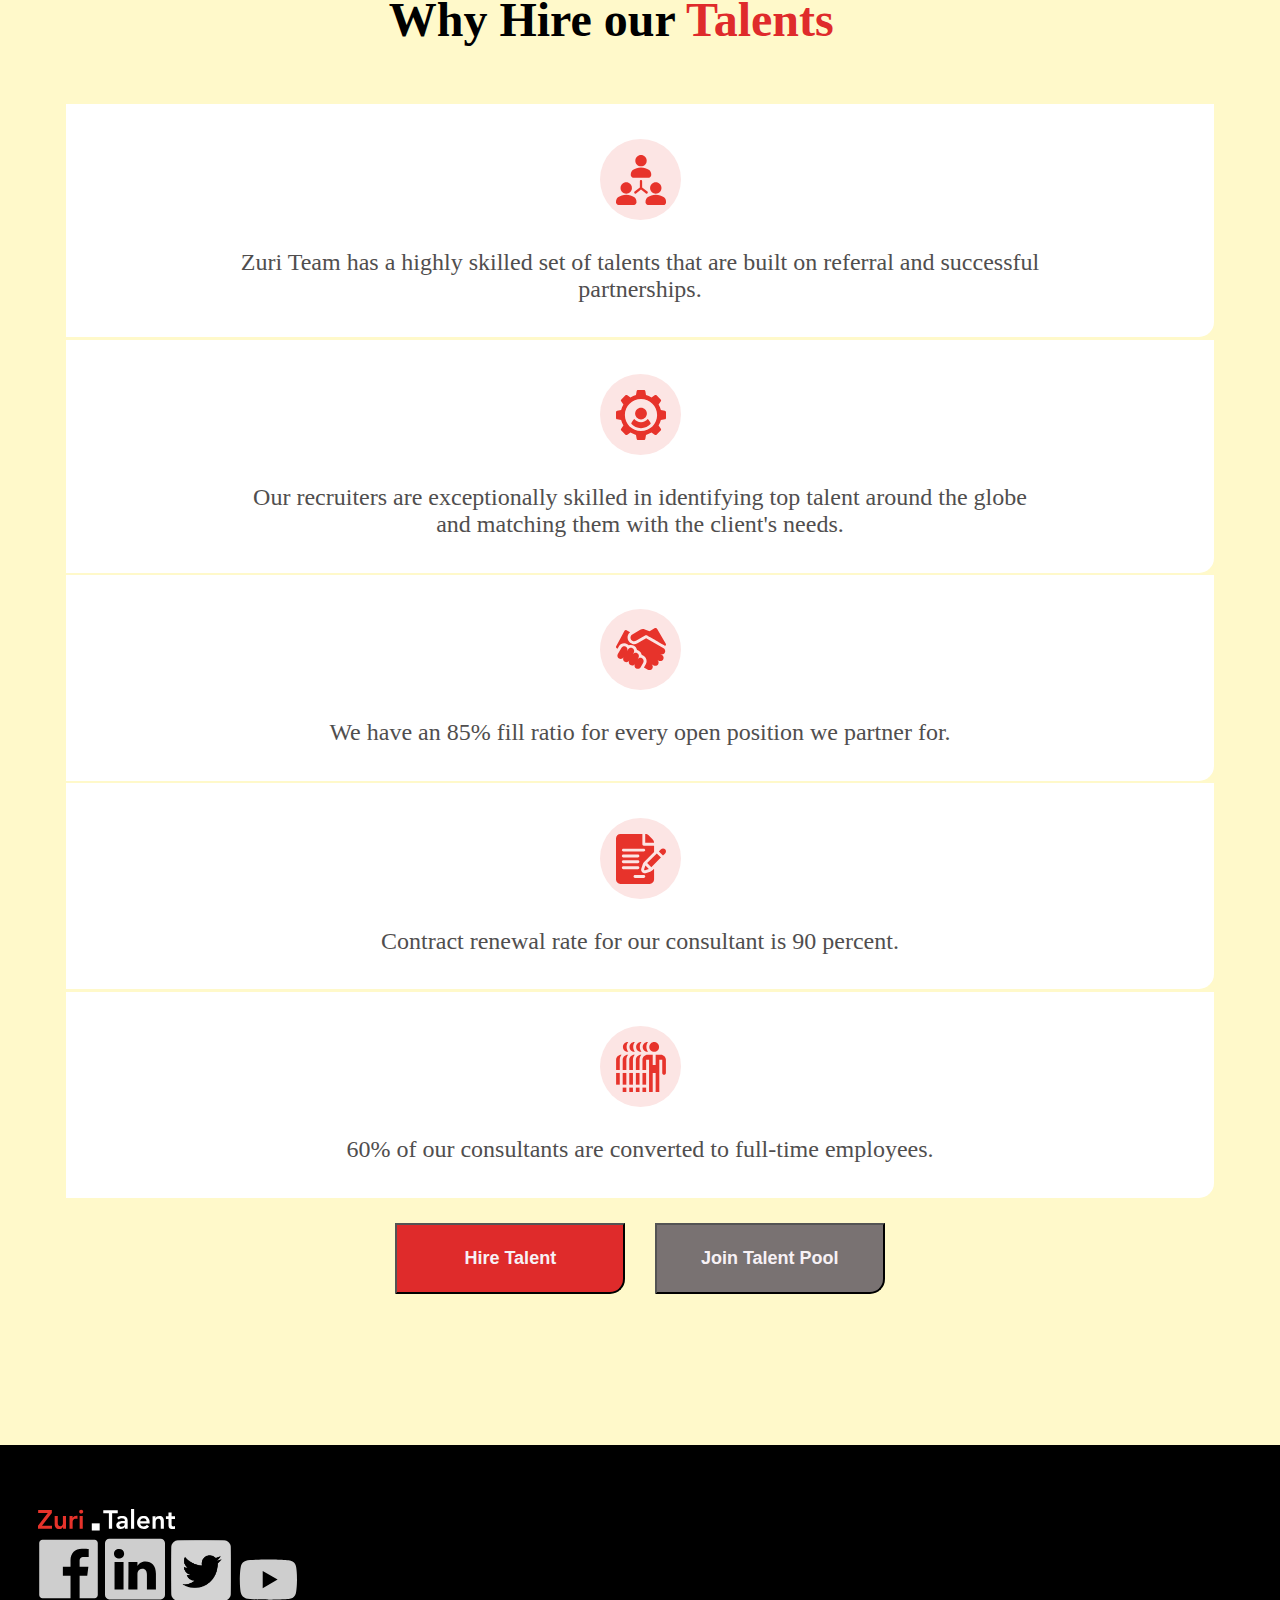
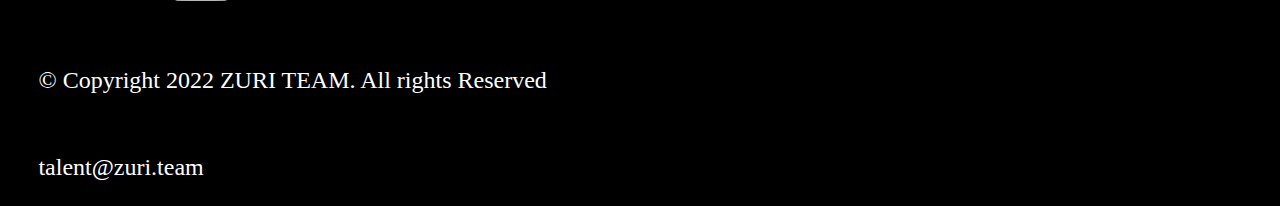
<file: new.html>
<!DOCTYPE html>
<html lang="en">
<head>
    <meta charset="UTF-8">
    <meta http-equiv="X-UA-Compatible" content="IE=edge">
    <meta name="viewport" content="width=device-width, initial-scale=1.0">
    <title>Zuri</title>

    <!-- Bootstrap link -->
    <link href="https://cdn.jsdelivr.net/npm/bootstrap@5.2.0/dist/css/bootstrap.min.css" rel="stylesheet" integrity="sha384-gH2yIJqKdNHPEq0n4Mqa/HGKIhSkIHeL5AyhkYV8i59U5AR6csBvApHHNl/vI1Bx" crossorigin="anonymous">

    <!-- CSS Link -->
    <link rel="stylesheet" href="./style.css">
    
    <!-- Favicon Link -->
    <link href="./img/favicon.png" rel="icon" sizes="16x16 32x32" type="image/png">

</head>

<body>
    
    <main>
        <div class="container-fluid">
            <header class="header">
                <nav class="navbar  navbar-expand fixed-top">
                    <img src="./images/logo2.svg" alt="Zuri logo" class="navbar-brand">
                    <ul class="navbar-nav ms-auto ">
                        <li class="nav-item ">
                            <a href="" class="nav-link">Home</a>
                        </li>
                        <li class="nav-item">
                            <a href="" class="nav-link">Impact</a>
                        </li>
                        <li class="nav-item">
                            <a href="" class="nav-link">Why Us</a>
                        </li>
                        <li class="nav-item">
                            <button type="button" class="btn nav-btn">Hire Talent</button>
                        </li>
                    </ul>
                </nav>
            </header>


                <section class="new-hero">
                    <div class="container-fluid">
                        <div class="row">
                            <div class="col-lg-6">
                                <h1 class="main-heading">
                                    Vetted and Trusted <span class="p-red"> talents</span>
                                </h1>
                                
                                <p>At Zuri Team, we train, test and place talent in various industries. We have access to the best pool of skills in the tech Industry.</p>

                                <button  class="btn hire-btn">Hire Talent</button>
                                <button type="button" class="btn talent-btn">Join Talent Pool</button>
                            </div>
                            <div class="col-lg-6">
                                <img src="./images/section1.png" alt="man smilling" class=".img-fluid new-hero-img">
                            </div>
                        </div>
                    </div>
                </section>

                <section class="countries">
                    <div class="container-fluid">
                        <div class="row">
                            <div class="col">
                                <h1 class="lives">We have impacted the lives of <span class="p-red">thousands</span>  around the world</h1>
                                <p class="sixk"><b>6,000 trained in 14 months</b></p>
                                <p class="placed">Talent Placed in 5 countries</p>
                                <div class="row">
                                    <div class="col"><img src="./images/GER.svg" alt="" class="country-icon"></div>
                                    <div class="col"><img src="./images/ENG.svg" alt="" class="country-icon"></div>
                                    <div class="col"><img src="./images/ind.svg" alt="" class="country-icon"></div>
                                    <div class="col"><img src="./images/NIG.svg" alt="" class="country-icon"></div>
                                    <div class="col"><img src="./images/ussa.svg" alt="" class="country-icon"></div>
                                </div>
                            </div>
                            <div class="col">
                                <img src="./images/section2.png" alt="" class="emoji">
                            </div>
                        </div>
                    </div>
                </section>




                <section class="talents">
                    <h1 class="skills">Skills of our <span class="p-red">talents</span>  that you will need</h1>
                    <div class=" container-fluid skills-btns">
                        <div class="row">
                            <div class="col">
                                <button type="button" class="btn skill-btn">UI/UX Desingers</button>
                            </div>
                            <div class="col">
                                <button type="button" class="btn skill-btn">Backend developers</button>
                            </div>
                            <div class="col">
                                <button type="button" class="btn skill-btn">Dev/Ops Engineering</button>
                            </div>
                            <div class="col">
                                <button type="button" class="btn skill-btn">Frontend developers</button>
                            </div>
                            <div class="col">
                              
                            </div>
                        </div>
                    </div>

                    <h1 class="skills">
                        Where our talents work
                    </h1>

                    <div class=" container-fluid work-btns">
                        <div class="row">
                            <div class="col">
                                <button type="button" class="btn skill-btn">Github</button>
                            </div>
                            <div class="col">
                                <button type="button" class="btn skill-btn"> Microsoft</button>
                            </div>
                            <div class="col">
                                <button type="button" class="btn skill-btn">Rescall Americans</button>
                            </div>
                            <div class="col">
                                <button type="button" class="btn skill-btn">Flutterwave</button>
                            </div>
                            <div class="col">
                                <button type="button" class="btn skill-btn">Google</button>
                            </div>
                            <div class="col">
                                <button type="button" class="btn skill-btn">Career Transitioners</button>
                            </div>
                        </div>
                </section>


                <section class="hire">
                    <h1 class="why">
                        Why Hire our <span class="p-red">Talents</span> 
                    </h1>

                    <div class="container-fluid">
                        <div class="row row-cols-3">
                            <div class="col hire-card">
                                <img src="./images/people.svg" alt="an icon of people" class="hire-icon">
                                <p class="hire-p">Zuri Team has a highly skilled set of talents that are built on referral and successful partnerships.</p>
                            </div>
                            <div class="col hire-card">
                                <img src="./images/mech.svg" alt="an icon of a gear" class="hire-icon">
                                <p class="hire-p"> Our recruiters are exceptionally skilled in identifying top talent around the globe and matching them with the client's needs.</p>
                            </div>
                            <div class="col hire-card">
                                <img src="./images/hand.svg" alt="an icon of hands shacking" class="hire-icon">
                                <p class="hire-p">We have an 85% fill ratio for every open position we partner for.</p>
                            </div>
                       
                            <div class="col hire-card">
                                <img src="./images/write.svg" alt="an icon of a contract" class="hire-icon">
                                <p class="hire-p">Contract renewal rate for our consultant is 90 percent. </p>
                            </div>
                            <div class="col hire-card">
                                <img src="./images/many.svg" alt="an icon of many people" class="hire-icon">
                                <p class="hire-p">60% of our consultants are converted to full-time employees.</p>
                            </div>
                        </div>
                        <button type="button" class="btn hire-button">Hire Talent</button>
                        <button type="button" class="btn talent-button">Join Talent Pool</button>
                    </div>

                </section>



                <footer class="new-footer">
                    <div class="container-fluid">
                        <div class="row row-cols-2">
                            <div class="col">
                                <img src="./images/logo.svg" alt="zuri logo">
                            </div>
                            <div class="col">
                                <img src="./images/facebook.svg" alt="" class="footer-icon">
                                <img src="./images/linkd.svg" alt="" class="footer-icon">
                                <img src="./images/twit.png" alt="" class="footer-icon">
                                <img src="./images/youtube.svg" alt="" class="footer-icon">
                            </div>
                            <div class="col">
                                <p class="talent-p">
                                    © Copyright 2022 ZURI TEAM. All rights Reserved
                                </p>
                            </div>
                            <div class="col">
                                <p class="talent-p">
                                    talent@zuri.team
                                </p>
                            </div>
                        </div>
                    </div>
                </footer>
        </div>
    </main>
</body>
</html>
</file>
<file: style.css>
/******************************* General Styling *******************************/
*{
    margin: 0;
}

body{
    color: rgb(80, 78, 78);
}

/*******************************Hero section styling **************************/

.hero{
    background-image: url("./images/hero-bg.svg");
    background-color: rgb(0, 14, 14);
    text-align: center;
    padding-bottom: 15%;
}

.p-red{
    color: rgb(223, 43, 43);

}

.main-p{
    width: 50%;
    margin: auto;
}

.main-logo {
    margin: 5%;
}

h1{
    margin: 0 5% 5%;
}


/*Button Styling*/
.main-container .btn{
    padding: 1.5%;
    margin: 2%;
}

.main-buttons .new a{
    text-decoration: none;
    color: rgb(255, 248, 248);
}

.main-buttons .new a:hover{
    text-decoration: none;
    color: rgb(223, 43, 43);
}


.main-buttons .need a{
    text-decoration: none;
    color: rgb(223, 43, 43);
}

.main-buttons .need a:hover{
    text-decoration: none;
    color: rgb(255, 248, 248);
}

.new{
    background-color: rgb(223, 43, 43);
    border-radius: 0%;
    border-color: transparent;
}

.new:hover {
    background-color: rgb(255, 248, 248);
    
    border-color: rgb(223, 43, 43);
}

.need{
    background-color: rgb(255, 248, 248);
   
    border-radius: 0%;
    border-color: rgb(223, 43, 43);
}

.need:hover {
    background-color: rgb(223, 43, 43);
 
}


.main-buttons{
    margin: 5%;
}



/********************** Services section styling *****************************/

.zuri-team{
    text-align: center;
    padding-top: 10%;
}

.cater{
    width: 50%;
    margin: auto;
    text-align: center;
    font-size: 1.5rem;
}

/*Card Styling*/


.card{
    background-color: rgb(247, 241, 245);
    padding: 10%;
    border-color: transparent;
    border-radius: 0%;
}

.card-text{
    padding: 5%;
    
}

.card-img{
    width: 40%;
    height: 40%;
}

.right-img{
    width: 50%;
    
}

.right-card{
    background-image: url("./images/right_yz6hn3.png");
  
}


.cards{
    padding: 5%;
}

.left-card{
    background-image: url("./images/left_bvmv7q.png");
}

.main-card{
    padding-top: 10%;
}




/********************** Footer section styling *****************************/
footer{
    padding-top: 10%;
}

.icon{
    height: 20%;
   
}

.copyright{
    text-align: center;
    padding: 10%;
}





/*--------------------------------------------------New.html page styling -----------------------------------------*/

/******************************* General Styling *******************************/
body{
    color: rgb(80, 78, 78);
    font-size: 1.5rem; 
}

h1{
    color: #000;
    margin-left: 0;
}

/********************** Header section styling *****************************/


.navbar{
    padding: 0 5%;
    background-color: #ffffff;
}

.nav-link{
    color: #000;
   
}

.nav-btn{
    width: 200%;
    padding: 10%;
    background-color: rgb(223, 43, 43);
    color: rgb(247, 241, 245);
    border-radius: 0 0 15px 0;
}

.nav-button:hover{
    width: 200%;
    padding: 10%;
    background-color: rgb(223, 43, 43);
    color: rgb(255, 248, 248);
    border-radius: 0 0 15px 0 ;
}


/********************** New-hero section styling *****************************/
.new-hero{
    margin-top: 15%;
    padding: 0 7%;
}

.new-hero-img{
    width: 80%;
    height: 90%;
    margin-left: 15%;
}

.main-heading{
    padding-top: 10%;

}

.hire-btn{
    width: 40%;
    margin: 2% 2% 2% 0;
    padding: 2%;
    background-color: rgb(223, 43, 43);
    color: rgb(247, 241, 245);
    font-weight: bold;
    font-size: large;
    border-radius: 0 0 15px 0 ;
}


.hire-btn:hover{
    width: 40%;
    padding: 2%;
    background-color: rgb(223, 43, 43);
    color: rgb(247, 241, 245);
    font-weight: bold;
    font-size: large;
    border-radius: 0 0 15px 0 ;
}



.talent-btn{
    width: 40%;
    padding: 2%;
    background-color: #797272;
    color: rgb(247, 241, 245);
    font-weight: bold;
    font-size: large;
    border-radius: 0 0 15px 0;
}

.talent-btn:hover{
    width: 40%;
    padding: 2%;
    background-color: #797272;
    color: rgb(247, 241, 245);
    font-weight: bold;
    font-size: large;
    border-radius: 0 0 15px 0;
}

/********************** Countries section styling *****************************/
.countries{
    background-image: url("./images/bgsection2.063bd869082548bafa74.png");
    background-color: #797272;
    height: 600px;
    padding: 10%;
}

.emoji{
    width: 80%;
    height: 90%;
    display: flex;
    margin-left: 25%;
}

.country-icon{
    background-color: #ffffff;
    padding: 20%;
    border-radius: 5%;
    height: 100%;
}



/********************** Talents section styling *****************************/

.talents{
    margin: 10% 0;
}

.talents h1{
    margin-bottom: 2%;
}

/*Button styling*/
.skill-btn{
    background-color: #ffffff;
    box-shadow: 10px 10px 5px 12px #EEE;
    padding: 10%;
    margin-bottom: 15%;
}

.skill-btn:hover{
    background-color: #ffffff;
    box-shadow: 10px 10px 5px 12px #EEE;
    padding: 10%;
    margin-bottom: 15%;
    position: relative;
    bottom: 20px;
    border-color: transparent;
    color: #000;
}

/********************** Hire section styling *****************************/

.hire{
    padding: 10% 5%;
    background-color: rgb(255, 249, 202);
    text-align: center;
}

.hire-card{
    background-color: #ffffff;
    border-radius: 0 0 15px 0 ;
    text-align: center;
    padding: 3% 0%;
    margin: 0.2%;
}

.hire-card p{
    width:70% ;
    margin: auto;
}

.hire-card:hover{
    background-color: #000;
    color: #ffffff;
    border-radius: 0 0 15px 0 ;
    text-align: center;
    padding: 3% 2%;
    margin: 0.5%;
}

.hire-button{
    width: 20%;
    margin: 2% 2% 2% 0;
    padding: 2%;
    background-color: rgb(223, 43, 43);
    color: rgb(247, 241, 245);
    font-weight: bold;
    font-size: large;
    border-radius: 0 0 15px 0 ;
}

.hire-button:hover{
    width: 20%;
    margin: 2% 2% 2% 0;
    padding: 2%;
    background-color: rgb(223, 43, 43);
    color: rgb(247, 241, 245);
    font-weight: bold;
    font-size: large;
    border-radius: 0 0 15px 0 ;
}

.talent-button{
    width: 20%;
    padding: 2%;
    background-color: #797272;
    color: rgb(247, 241, 245);
    font-weight: bold;
    font-size: large;
    border-radius: 0 0 15px 0;
}

.talent-button:hover{
    width: 20%;
    padding: 2%;
    background-color: #797272;
    color: rgb(247, 241, 245);
    font-weight: bold;
    font-size: large;
    border-radius: 0 0 15px 0;
}

.hire-icon{
    margin-bottom: 2%;
}



/********************** Footer section styling *****************************/

.new-footer{
    background-color: #000;
    padding: 5% 3% 2%;
    color: #ffffff;
}

.talent-p{
    margin-top: 5%;
}

.footer-icon{
    width: 5%;
}





/*--------------------------------------------------Industry.html page styling -----------------------------------------*/
</file>
